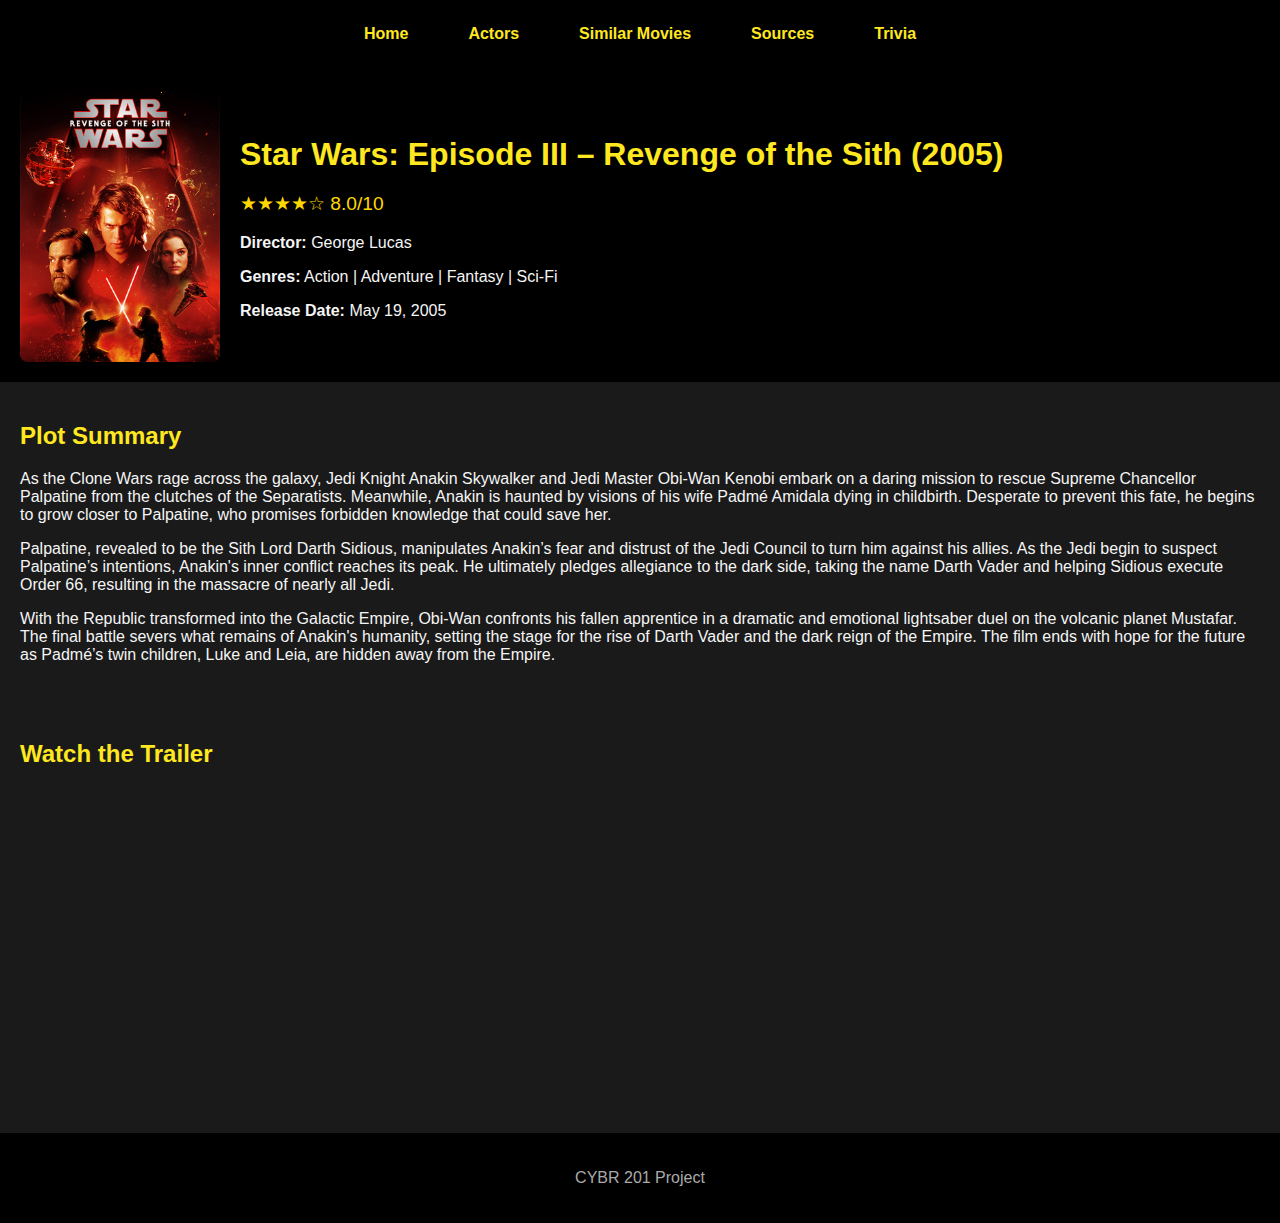
<file: Index.html>
<!DOCTYPE html>
<html lang="en">
<head>
  <meta charset="UTF-8">
  <meta name="viewport" content="width=device-width, initial-scale=1.0">
  <title>Star Wars: Revenge of the Sith</title>
  <link rel="stylesheet" href="style.css">
</head>
<body>

  <nav>
    <a href="index.html">Home</a>
    <a href="actors.html">Actors</a>
    <a href="similar.html">Similar Movies</a>
    <a href="sources.html">Sources</a>
    <a href="trivia.html">Trivia</a>
  </nav>

  <header>
    <img src="poster.jpg" alt="Revenge of the Sith Poster">
    <div>
      <h1>Star Wars: Episode III – Revenge of the Sith (2005)</h1>
      <p class="stars">★★★★☆ 8.0/10</p>
      <p><strong>Director:</strong> George Lucas</p>
      <p><strong>Genres:</strong> Action | Adventure | Fantasy | Sci-Fi</p>
      <p><strong>Release Date:</strong> May 19, 2005</p>
    </div>
  </header>

  <section>
    <h2>Plot Summary</h2>
    <p>As the Clone Wars rage across the galaxy, Jedi Knight Anakin Skywalker and Jedi Master Obi-Wan Kenobi embark on a daring mission to rescue Supreme Chancellor Palpatine from the clutches of the Separatists. Meanwhile, Anakin is haunted by visions of his wife Padmé Amidala dying in childbirth. Desperate to prevent this fate, he begins to grow closer to Palpatine, who promises forbidden knowledge that could save her.</p>

    <p>Palpatine, revealed to be the Sith Lord Darth Sidious, manipulates Anakin’s fear and distrust of the Jedi Council to turn him against his allies. As the Jedi begin to suspect Palpatine’s intentions, Anakin's inner conflict reaches its peak. He ultimately pledges allegiance to the dark side, taking the name Darth Vader and helping Sidious execute Order 66, resulting in the massacre of nearly all Jedi.</p>

    <p>With the Republic transformed into the Galactic Empire, Obi-Wan confronts his fallen apprentice in a dramatic and emotional lightsaber duel on the volcanic planet Mustafar. The final battle severs what remains of Anakin's humanity, setting the stage for the rise of Darth Vader and the dark reign of the Empire. The film ends with hope for the future as Padmé’s twin children, Luke and Leia, are hidden away from the Empire.</p>
  </section>

  <section>
    <h2>Watch the Trailer</h2>
    <div style="display: flex; justify-content: center; padding-top: 10px;">
      <iframe width="560" height="315" src="https://www.youtube.com/embed/5UnjrG_N8hU"
        title="Star Wars: Revenge of the Sith Trailer" frameborder="0"
        allow="accelerometer; autoplay; clipboard-write; encrypted-media; gyroscope; picture-in-picture"
        allowfullscreen></iframe>
    </div>
  </section>

  <footer>
    <p>CYBR 201 Project</p>
  </footer>

</body>
</html>
</file>
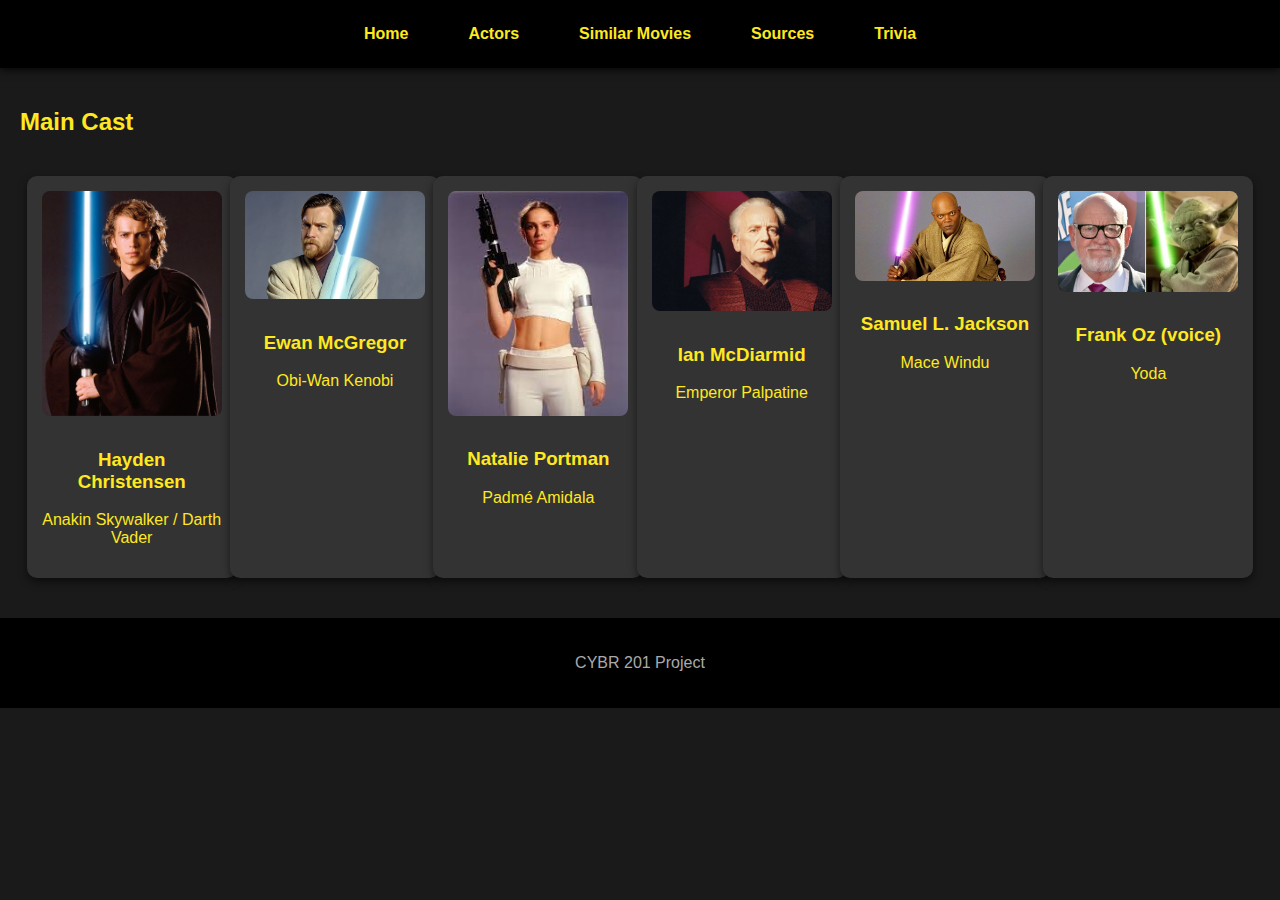
<file: actors.html>
<!DOCTYPE html>
<html lang="en">
<head>
  <meta charset="UTF-8" />
  <meta name="viewport" content="width=device-width, initial-scale=1.0"/>
  <title>Actors - Revenge of the Sith</title>
  <link rel="stylesheet" href="style.css" />
</head>
<body>
  <nav>
    <a href="index.html">Home</a>
    <a href="actors.html">Actors</a>
    <a href="similar.html">Similar Movies</a>
    <a href="sources.html">Sources</a>
    <a href="trivia.html">Trivia</a>
  </nav>

  <section>
    <h2>Main Cast</h2>
    <div class="actor-grid">
      <div class="actor-card">
        <img src="hayden.jpg" alt="Hayden Christensen" />
        <h3>Hayden Christensen</h3>
        <p>Anakin Skywalker / Darth Vader</p>
      </div>
      <div class="actor-card">
        <img src="ewan.jpg" alt="Ewan McGregor" />
        <h3>Ewan McGregor</h3>
        <p>Obi-Wan Kenobi</p>
      </div>
      <div class="actor-card">
        <img src="natalie.jpg" alt="Natalie Portman" />
        <h3>Natalie Portman</h3>
        <p>Padmé Amidala</p>
      </div>
      <div class="actor-card">
        <img src="ian.jpg" alt="Ian McDiarmid" />
        <h3>Ian McDiarmid</h3>
        <p>Emperor Palpatine</p>
      </div>
      <div class="actor-card">
        <img src="samuel.jpg" alt="Samuel L. Jackson" />
        <h3>Samuel L. Jackson</h3>
        <p>Mace Windu</p>
      </div>
      <div class="actor-card">
        <img src="frank.jpg" alt="Frank Oz" />
        <h3>Frank Oz (voice)</h3>
        <p>Yoda</p>
      </div>
    </div>
  </section>

  <footer>
    <p>CYBR 201 Project</p>
  </footer>
</body>
</html>
</file>
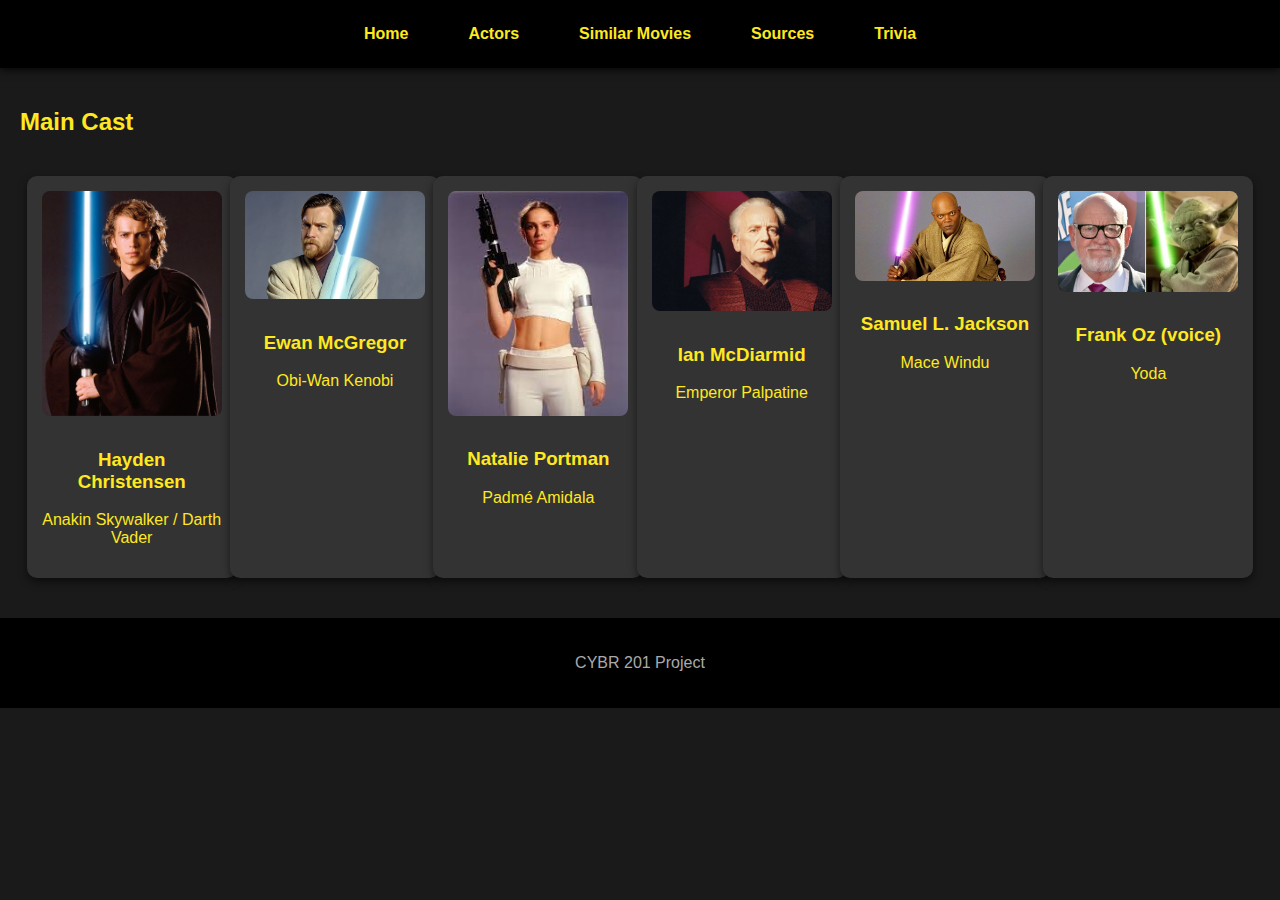
<file: Actors.html>
<!DOCTYPE html>
<html lang="en">
<head>
  <meta charset="UTF-8" />
  <meta name="viewport" content="width=device-width, initial-scale=1.0"/>
  <title>Actors - Revenge of the Sith</title>
  <link rel="stylesheet" href="style.css" />
</head>
<body>
  <nav>
    <a href="FinalProject.html">Home</a>
    <a href="actors.html">Actors</a>
    <a href="similar.html">Similar Movies</a>
    <a href="sources.html">Sources</a>
    <a href="trivia.html">Trivia</a>
  </nav>

  <section>
    <h2>Main Cast</h2>
    <div class="actor-grid">
      <div class="actor-card">
        <img src="hayden.jpg" alt="Hayden Christensen" />
        <h3>Hayden Christensen</h3>
        <p>Anakin Skywalker / Darth Vader</p>
      </div>
      <div class="actor-card">
        <img src="ewan.jpg" alt="Ewan McGregor" />
        <h3>Ewan McGregor</h3>
        <p>Obi-Wan Kenobi</p>
      </div>
      <div class="actor-card">
        <img src="natalie.jpg" alt="Natalie Portman" />
        <h3>Natalie Portman</h3>
        <p>Padmé Amidala</p>
      </div>
      <div class="actor-card">
        <img src="ian.jpg" alt="Ian McDiarmid" />
        <h3>Ian McDiarmid</h3>
        <p>Emperor Palpatine</p>
      </div>
      <div class="actor-card">
        <img src="samuel.jpg" alt="Samuel L. Jackson" />
        <h3>Samuel L. Jackson</h3>
        <p>Mace Windu</p>
      </div>
      <div class="actor-card">
        <img src="frank.jpg" alt="Frank Oz" />
        <h3>Frank Oz (voice)</h3>
        <p>Yoda</p>
      </div>
    </div>
  </section>

  <footer>
    <p>CYBR 201 Project</p>
  </footer>
</body>
</html>
</file>
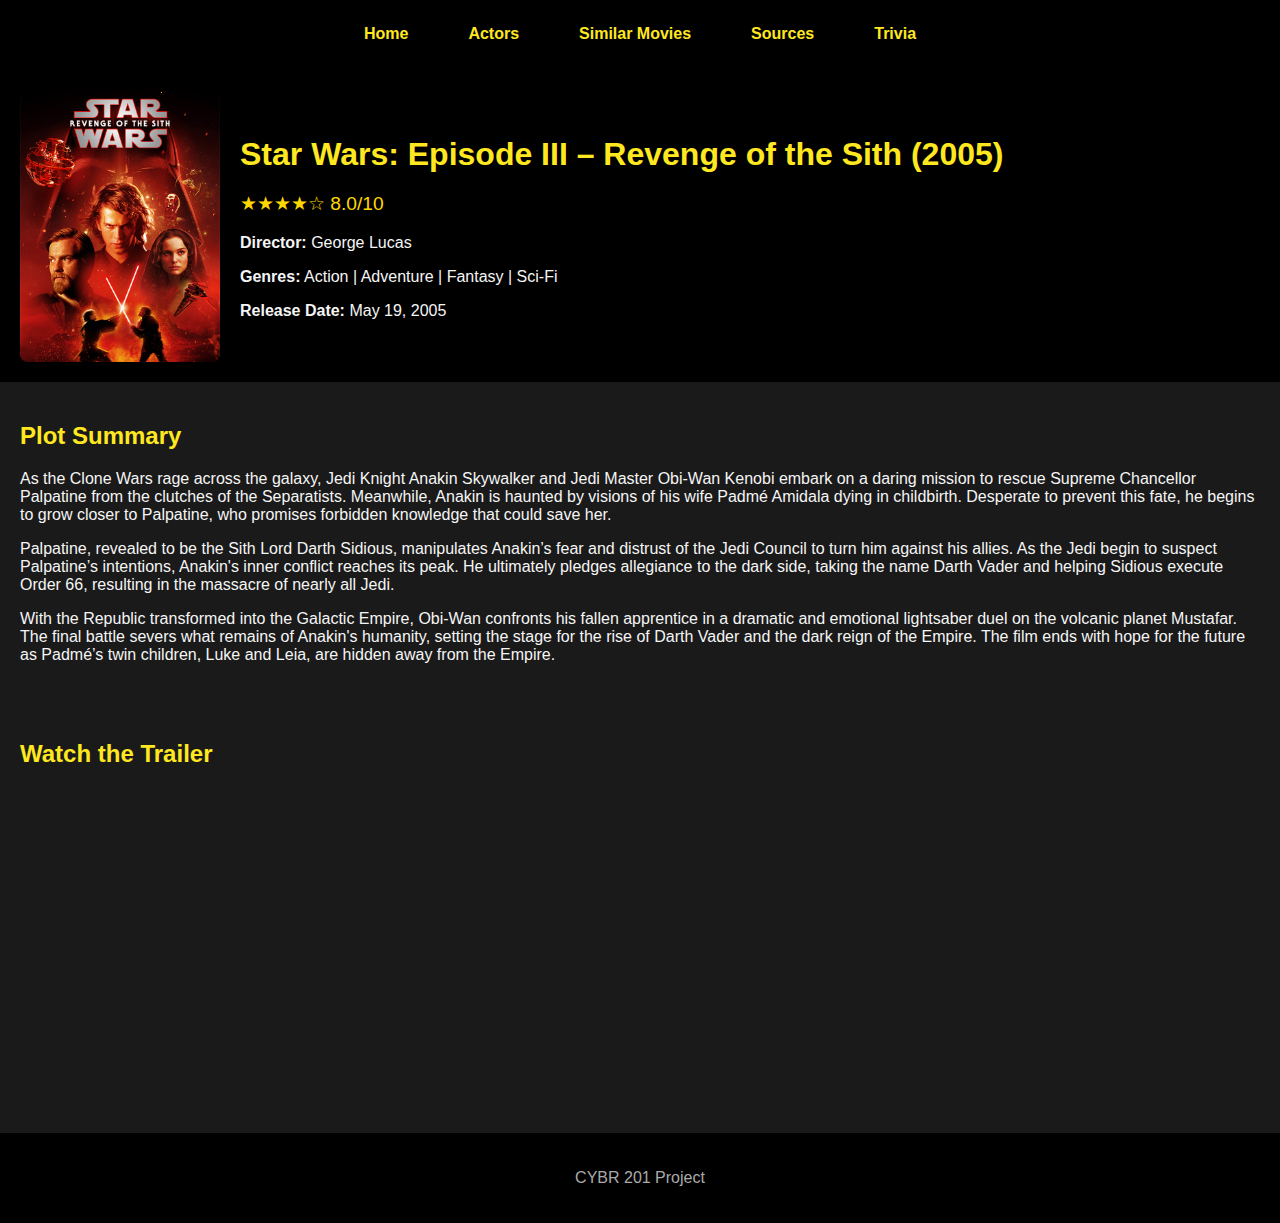
<file: FinalProject.html>
<!DOCTYPE html>
<html lang="en">
<head>
  <meta charset="UTF-8">
  <meta name="viewport" content="width=device-width, initial-scale=1.0">
  <title>Star Wars: Revenge of the Sith</title>
  <link rel="stylesheet" href="style.css">
</head>
<body>

  <nav>
    <a href="index.html">Home</a>
    <a href="actors.html">Actors</a>
    <a href="similar.html">Similar Movies</a>
    <a href="sources.html">Sources</a>
    <a href="trivia.html">Trivia</a>
  </nav>

  <header>
    <img src="poster.jpg" alt="Revenge of the Sith Poster">
    <div>
      <h1>Star Wars: Episode III – Revenge of the Sith (2005)</h1>
      <p class="stars">★★★★☆ 8.0/10</p>
      <p><strong>Director:</strong> George Lucas</p>
      <p><strong>Genres:</strong> Action | Adventure | Fantasy | Sci-Fi</p>
      <p><strong>Release Date:</strong> May 19, 2005</p>
    </div>
  </header>

  <section>
    <h2>Plot Summary</h2>
    <p>As the Clone Wars rage across the galaxy, Jedi Knight Anakin Skywalker and Jedi Master Obi-Wan Kenobi embark on a daring mission to rescue Supreme Chancellor Palpatine from the clutches of the Separatists. Meanwhile, Anakin is haunted by visions of his wife Padmé Amidala dying in childbirth. Desperate to prevent this fate, he begins to grow closer to Palpatine, who promises forbidden knowledge that could save her.</p>

    <p>Palpatine, revealed to be the Sith Lord Darth Sidious, manipulates Anakin’s fear and distrust of the Jedi Council to turn him against his allies. As the Jedi begin to suspect Palpatine’s intentions, Anakin's inner conflict reaches its peak. He ultimately pledges allegiance to the dark side, taking the name Darth Vader and helping Sidious execute Order 66, resulting in the massacre of nearly all Jedi.</p>

    <p>With the Republic transformed into the Galactic Empire, Obi-Wan confronts his fallen apprentice in a dramatic and emotional lightsaber duel on the volcanic planet Mustafar. The final battle severs what remains of Anakin's humanity, setting the stage for the rise of Darth Vader and the dark reign of the Empire. The film ends with hope for the future as Padmé’s twin children, Luke and Leia, are hidden away from the Empire.</p>
  </section>

  <section>
    <h2>Watch the Trailer</h2>
    <div style="display: flex; justify-content: center; padding-top: 10px;">
      <iframe width="560" height="315" src="https://www.youtube.com/embed/5UnjrG_N8hU"
        title="Star Wars: Revenge of the Sith Trailer" frameborder="0"
        allow="accelerometer; autoplay; clipboard-write; encrypted-media; gyroscope; picture-in-picture"
        allowfullscreen></iframe>
    </div>
  </section>

  <footer>
    <p>CYBR 201 Project</p>
  </footer>

</body>
</html>
</file>
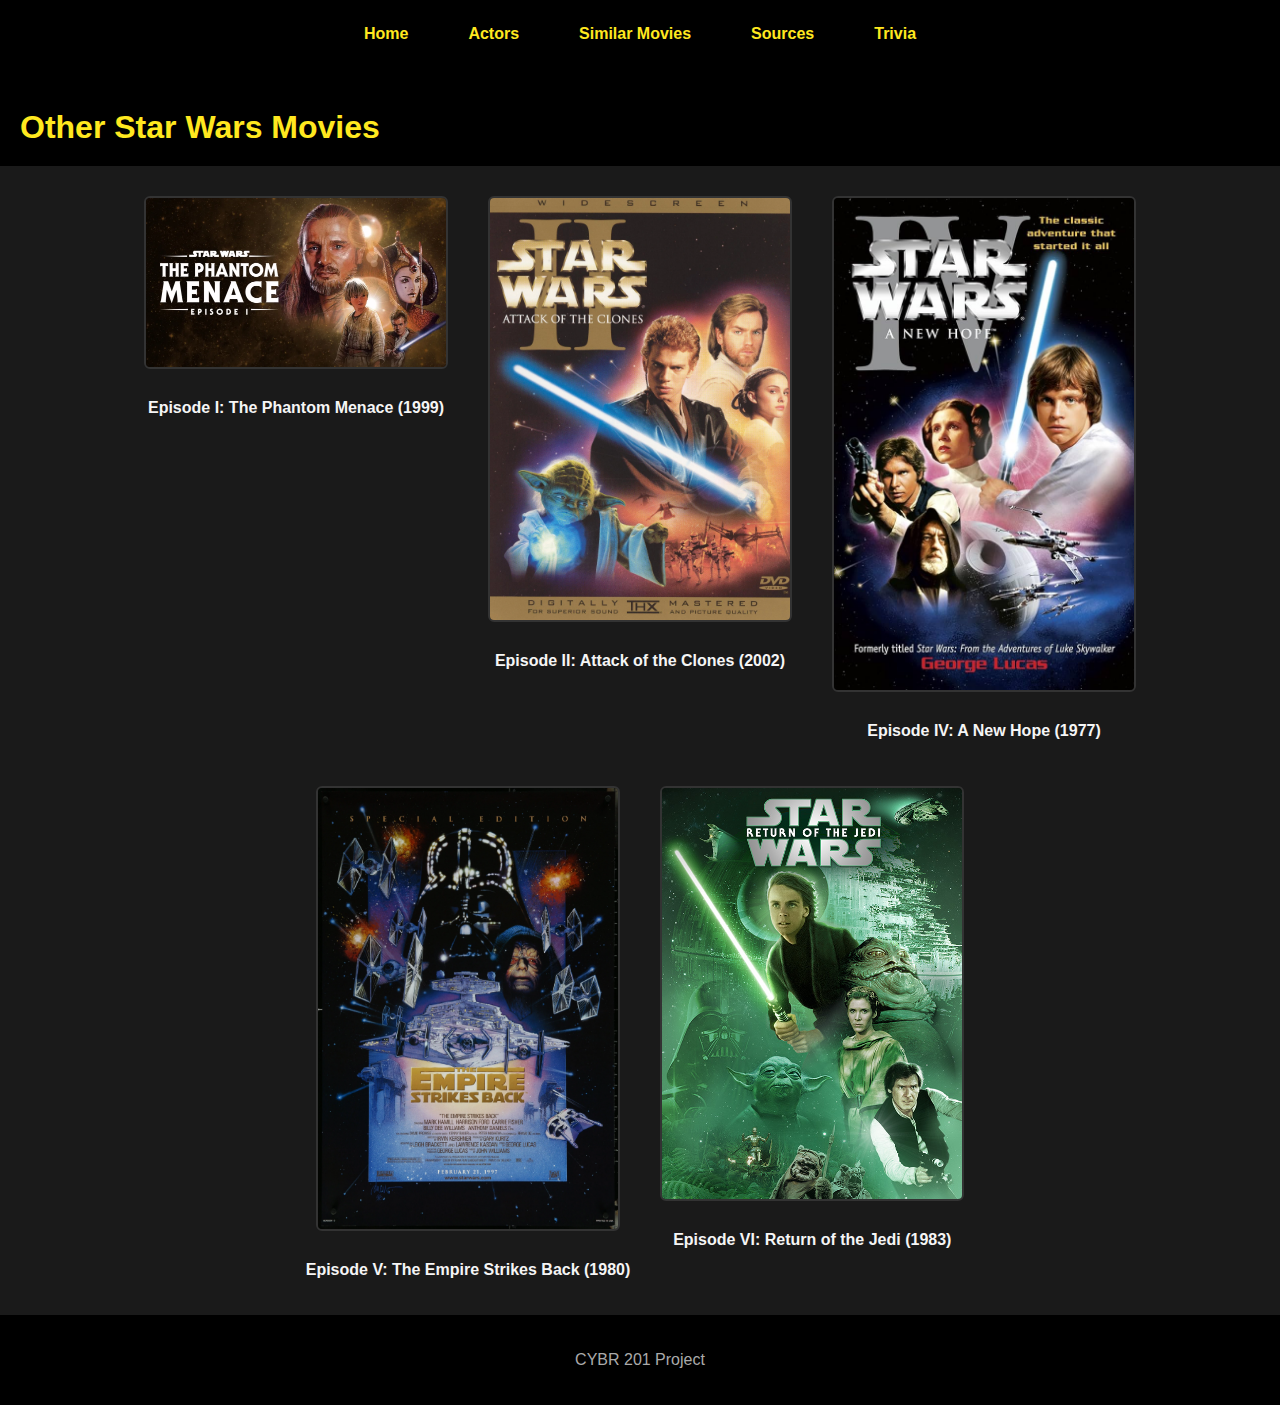
<file: Similar.html>
<!DOCTYPE html>
<html lang="en">
<head>
  <meta charset="UTF-8">
  <meta name="viewport" content="width=device-width, initial-scale=1.0">
  <title>Similar Movies - Revenge of the Sith</title>
  <link rel="stylesheet" href="style.css">
</head>
<body>

  <nav>
    <a href="Index.html">Home</a>
    <a href="actors.html">Actors</a>
    <a href="similar.html">Similar Movies</a>
    <a href="sources.html">Sources</a>
    <a href="trivia.html">Trivia</a>
  </nav>

  <header>
    <h1>Other Star Wars Movies</h1>
  </header>

  <section>
    <div style="display: flex; flex-wrap: wrap; gap: 20px; justify-content: center;">
      <div>
        <img src="phantom.jpg" alt="The Phantom Menace" class="gallery">
        <p style="text-align: center;"><strong>Episode I: The Phantom Menace (1999)</strong></p>
      </div>
      <div>
        <img src="attack.jpg" alt="Attack of the Clones" class="gallery">
        <p style="text-align: center;"><strong>Episode II: Attack of the Clones (2002)</strong></p>
      </div>
      <div>
        <img src="newhope.jpg" alt="A New Hope" class="gallery">
        <p style="text-align: center;"><strong>Episode IV: A New Hope (1977)</strong></p>
      </div>
      <div>
        <img src="empire.jpg" alt="The Empire Strikes Back" class="gallery">
        <p style="text-align: center;"><strong>Episode V: The Empire Strikes Back (1980)</strong></p>
      </div>
      <div>
        <img src="jedi.jpg" alt="Return of the Jedi" class="gallery">
        <p style="text-align: center;"><strong>Episode VI: Return of the Jedi (1983)</strong></p>
      </div>
    </div>
  </section>

  <footer>
    <p>CYBR 201 Project</p>
  </footer>

</body>
</html>
</file>
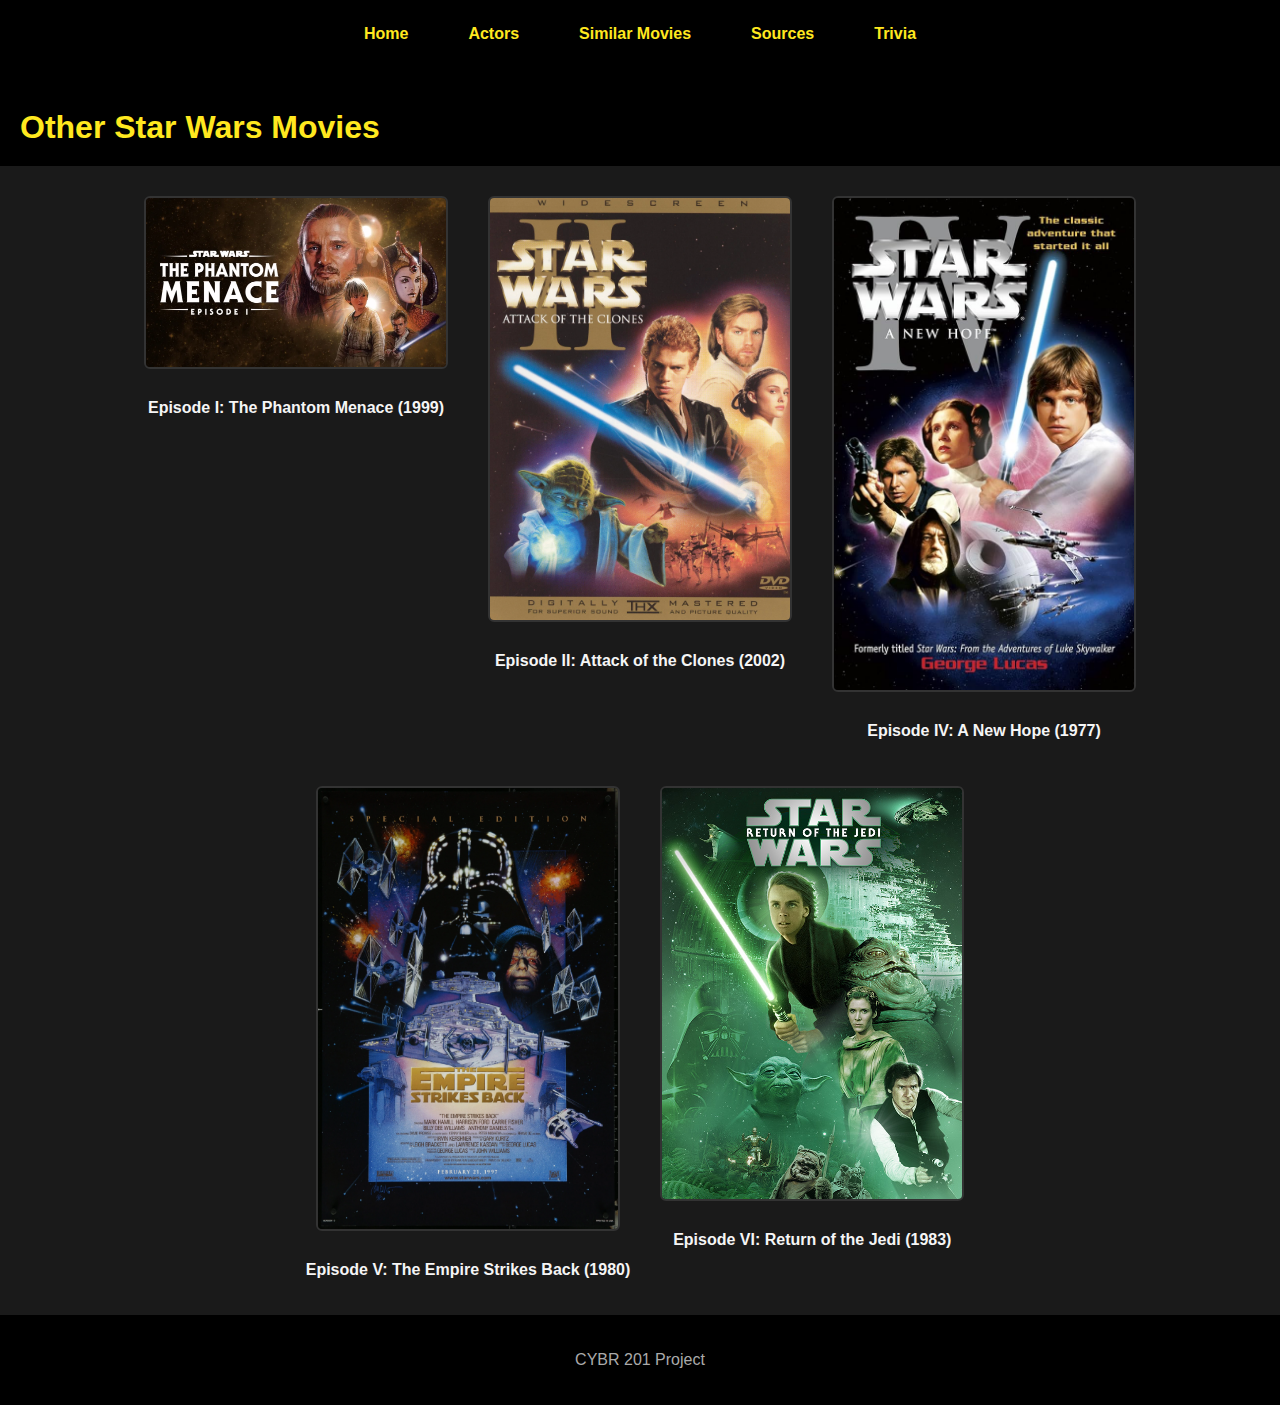
<file: similar.html>
<!DOCTYPE html>
<html lang="en">
<head>
  <meta charset="UTF-8">
  <meta name="viewport" content="width=device-width, initial-scale=1.0">
  <title>Similar Movies - Revenge of the Sith</title>
  <link rel="stylesheet" href="style.css">
</head>
<body>

  <nav>
    <a href="index.html">Home</a>
    <a href="actors.html">Actors</a>
    <a href="similar.html">Similar Movies</a>
    <a href="sources.html">Sources</a>
    <a href="trivia.html">Trivia</a>
  </nav>

  <header>
    <h1>Other Star Wars Movies</h1>
  </header>

  <section>
    <div style="display: flex; flex-wrap: wrap; gap: 20px; justify-content: center;">
      <div>
        <img src="phantom.jpg" alt="The Phantom Menace" class="gallery">
        <p style="text-align: center;"><strong>Episode I: The Phantom Menace (1999)</strong></p>
      </div>
      <div>
        <img src="attack.jpg" alt="Attack of the Clones" class="gallery">
        <p style="text-align: center;"><strong>Episode II: Attack of the Clones (2002)</strong></p>
      </div>
      <div>
        <img src="newhope.jpg" alt="A New Hope" class="gallery">
        <p style="text-align: center;"><strong>Episode IV: A New Hope (1977)</strong></p>
      </div>
      <div>
        <img src="empire.jpg" alt="The Empire Strikes Back" class="gallery">
        <p style="text-align: center;"><strong>Episode V: The Empire Strikes Back (1980)</strong></p>
      </div>
      <div>
        <img src="jedi.jpg" alt="Return of the Jedi" class="gallery">
        <p style="text-align: center;"><strong>Episode VI: Return of the Jedi (1983)</strong></p>
      </div>
    </div>
  </section>

  <footer>
    <p>CYBR 201 Project</p>
  </footer>

</body>
</html>
</file>
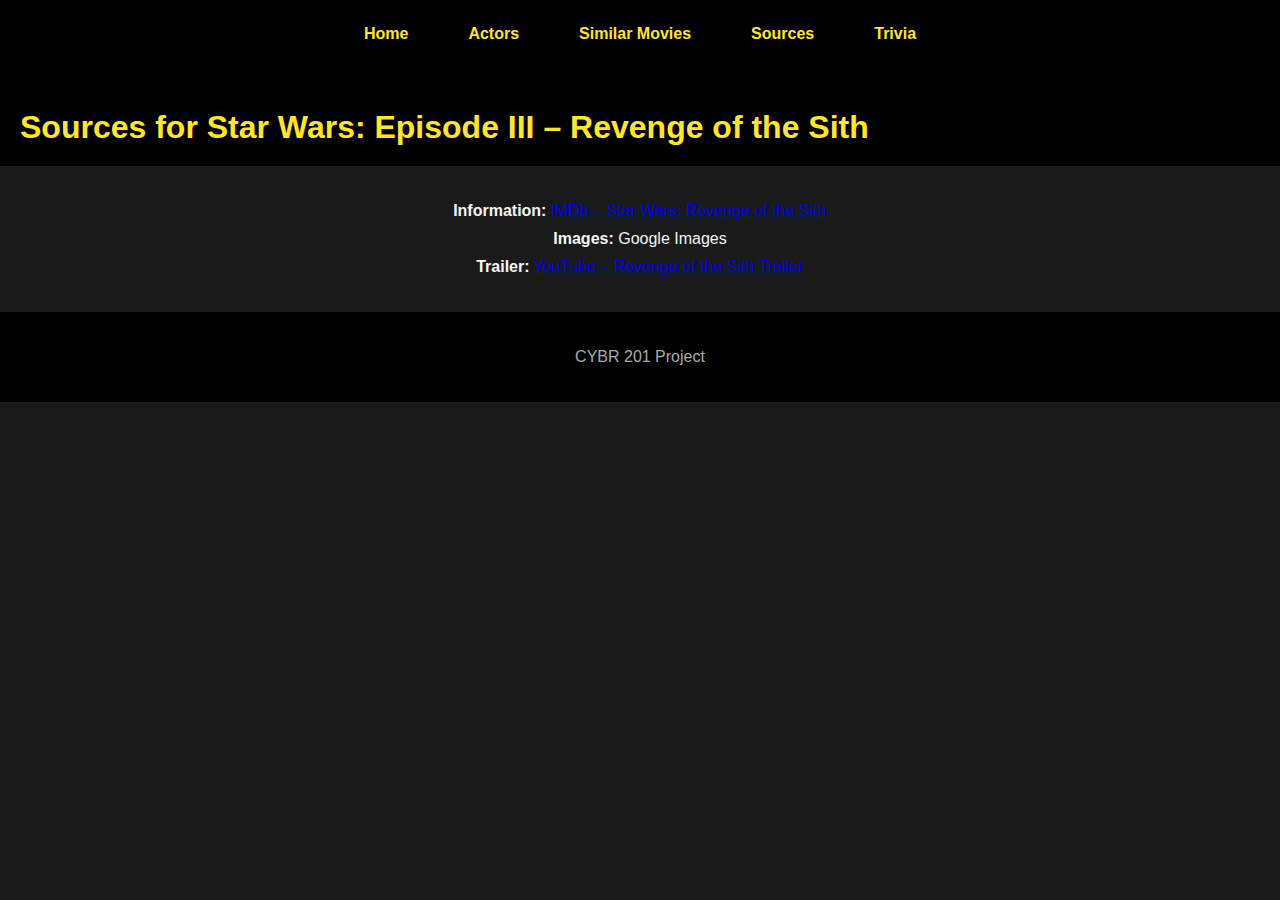
<file: sources.html>
<!DOCTYPE html>
<html lang="en">
<head>
  <meta charset="UTF-8">
  <meta name="viewport" content="width=device-width, initial-scale=1.0">
  <title>Sources - Revenge of the Sith</title>
  <link rel="stylesheet" href="style.css">
</head>
<body>

  <nav>
    <a href="index.html">Home</a>
    <a href="actors.html">Actors</a>
    <a href="similar.html">Similar Movies</a>
    <a href="sources.html">Sources</a>
    <a href="trivia.html">Trivia</a>
  </nav>

  <header>
    <h1>Sources for Star Wars: Episode III – Revenge of the Sith</h1>
  </header>

  <section>
    <ul style="list-style: none; padding: 0; text-align: center;">
      <li>
        <strong>Information:</strong>
        <a href="https://www.imdb.com/title/tt0121766/" target="_blank" rel="noopener noreferrer">
          IMDb – Star Wars: Revenge of the Sith
        </a>
      </li>
      <li>
        <strong>Images:</strong> Google Images
      </li>
      <li>
        <strong>Trailer:</strong>
        <a href="https://www.youtube.com/watch?v=5UnjrG_N8hU" target="_blank" rel="noopener noreferrer">
          YouTube – Revenge of the Sith Trailer
        </a>
      </li>
    </ul>
  </section>

  <footer>
    <p>CYBR 201 Project</p>
  </footer>

</body>
</html>
</file>
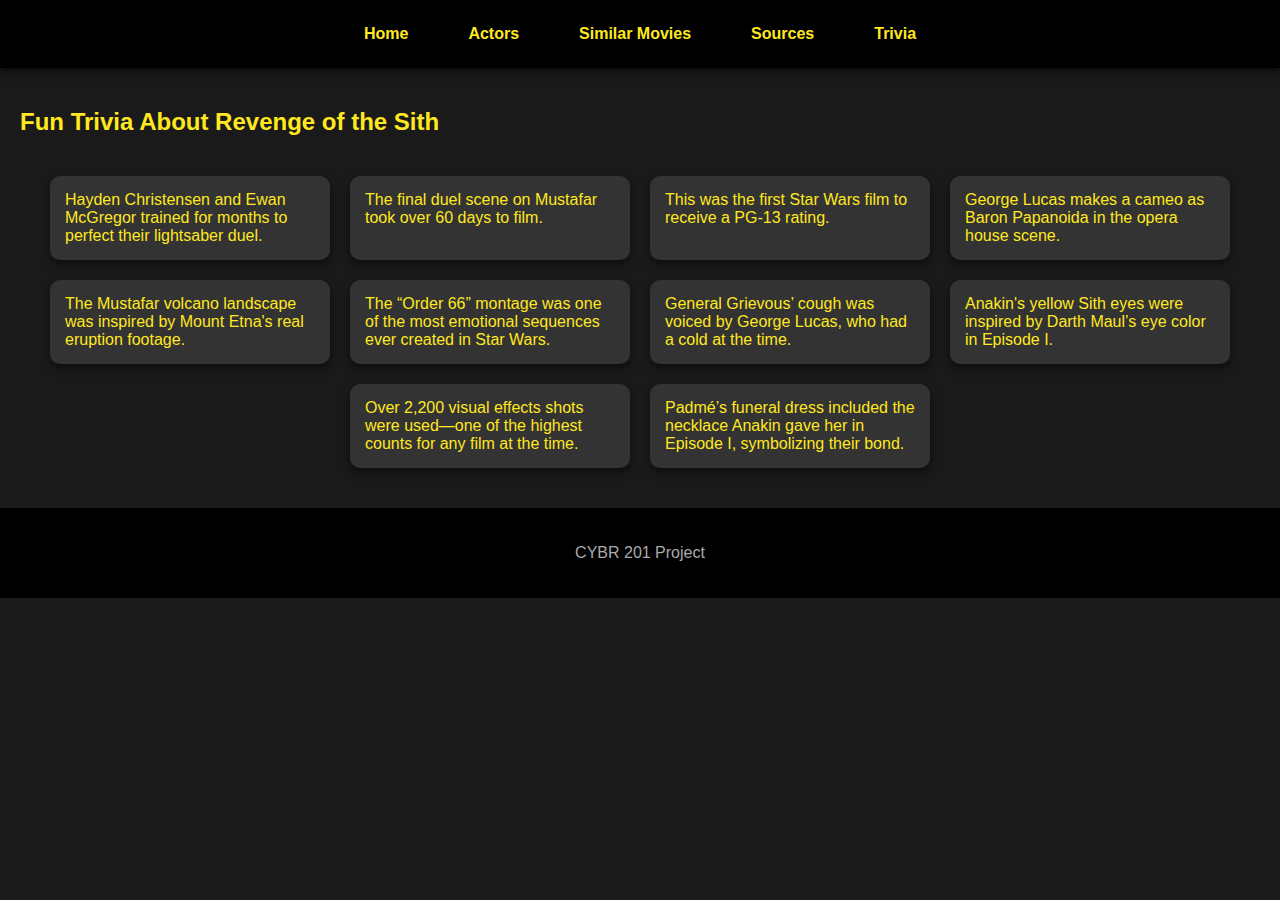
<file: trivia.html>
<!DOCTYPE html>
<html lang="en">
<head>
  <meta charset="UTF-8" />
  <meta name="viewport" content="width=device-width, initial-scale=1.0" />
  <title>Trivia - Revenge of the Sith</title>
  <link rel="stylesheet" href="style.css" />
</head>
<body>
  <nav>
    <a href="index.html">Home</a>
    <a href="actors.html">Actors</a>
    <a href="similar.html">Similar Movies</a>
    <a href="sources.html">Sources</a>
    <a href="trivia.html">Trivia</a>
  </nav>

  <section>
    <h2>Fun Trivia About Revenge of the Sith</h2>
    <div class="trivia-grid">
      <div class="trivia-card">Hayden Christensen and Ewan McGregor trained for months to perfect their lightsaber duel.</div>
      <div class="trivia-card">The final duel scene on Mustafar took over 60 days to film.</div>
      <div class="trivia-card">This was the first Star Wars film to receive a PG-13 rating.</div>
      <div class="trivia-card">George Lucas makes a cameo as Baron Papanoida in the opera house scene.</div>
      <div class="trivia-card">The Mustafar volcano landscape was inspired by Mount Etna's real eruption footage.</div>
      <div class="trivia-card">The “Order 66” montage was one of the most emotional sequences ever created in Star Wars.</div>
      <div class="trivia-card">General Grievous’ cough was voiced by George Lucas, who had a cold at the time.</div>
      <div class="trivia-card">Anakin's yellow Sith eyes were inspired by Darth Maul’s eye color in Episode I.</div>
      <div class="trivia-card">Over 2,200 visual effects shots were used—one of the highest counts for any film at the time.</div>
      <div class="trivia-card">Padmé’s funeral dress included the necklace Anakin gave her in Episode I, symbolizing their bond.</div>
    </div>
  </section>

  <footer>
    <p>CYBR 201 Project</p>
  </footer>
</body>
</html>
</file>
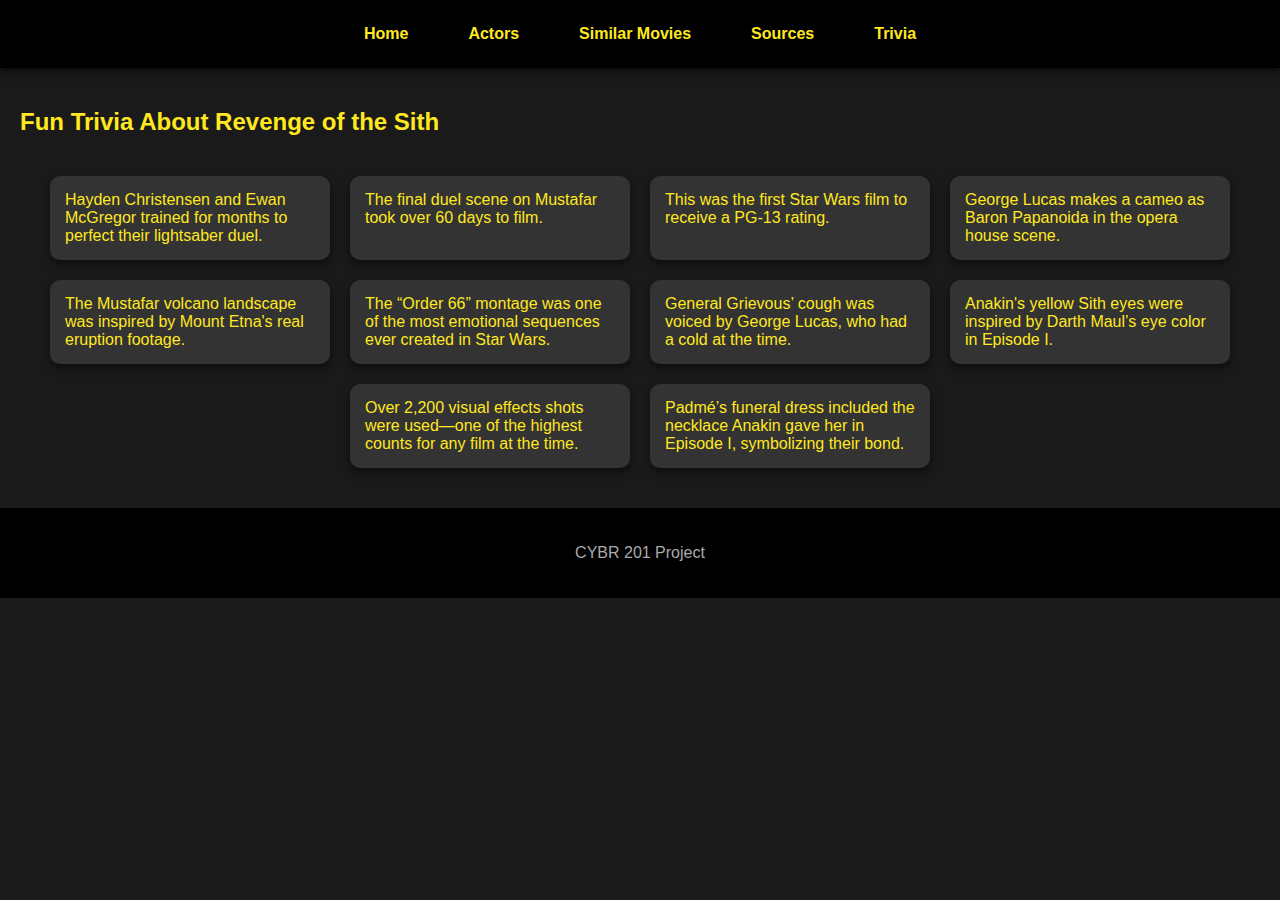
<file: Trivia.html>
<!DOCTYPE html>
<html lang="en">
<head>
  <meta charset="UTF-8" />
  <meta name="viewport" content="width=device-width, initial-scale=1.0" />
  <title>Trivia - Revenge of the Sith</title>
  <link rel="stylesheet" href="style.css" />
</head>
<body>
  <nav>
    <a href="FinalProject.html">Home</a>
    <a href="actors.html">Actors</a>
    <a href="similar.html">Similar Movies</a>
    <a href="sources.html">Sources</a>
    <a href="trivia.html">Trivia</a>
  </nav>

  <section>
    <h2>Fun Trivia About Revenge of the Sith</h2>
    <div class="trivia-grid">
      <div class="trivia-card">Hayden Christensen and Ewan McGregor trained for months to perfect their lightsaber duel.</div>
      <div class="trivia-card">The final duel scene on Mustafar took over 60 days to film.</div>
      <div class="trivia-card">This was the first Star Wars film to receive a PG-13 rating.</div>
      <div class="trivia-card">George Lucas makes a cameo as Baron Papanoida in the opera house scene.</div>
      <div class="trivia-card">The Mustafar volcano landscape was inspired by Mount Etna's real eruption footage.</div>
      <div class="trivia-card">The “Order 66” montage was one of the most emotional sequences ever created in Star Wars.</div>
      <div class="trivia-card">General Grievous’ cough was voiced by George Lucas, who had a cold at the time.</div>
      <div class="trivia-card">Anakin's yellow Sith eyes were inspired by Darth Maul’s eye color in Episode I.</div>
      <div class="trivia-card">Over 2,200 visual effects shots were used—one of the highest counts for any film at the time.</div>
      <div class="trivia-card">Padmé’s funeral dress included the necklace Anakin gave her in Episode I, symbolizing their bond.</div>
    </div>
  </section>

  <footer>
    <p>CYBR 201 Project</p>
  </footer>
</body>
</html>
</file>
<file: style.css>
/* General Page Styles */
body {
  font-family: Arial, sans-serif;
  background-color: #1a1a1a;
  color: #f5f5f5;
  margin: 0;
  padding: 0;
}

nav {
  background-color: #000;
  display: flex;
  justify-content: center;
  gap: 20px;
  padding: 15px 0;
  box-shadow: 0 2px 8px rgba(0, 0, 0, 0.8);
}

nav a {
  color: #ffe81f;
  text-decoration: none;
  font-weight: bold;
  padding: 10px 20px;
  border-radius: 5px;
  transition: background-color 0.3s, color 0.3s;
}

nav a:hover {
  background-color: #ffe81f;
  color: #000;
}

header, section, footer {
  padding: 20px;
}

header {
  background-color: #000;
  display: flex;
  flex-wrap: wrap;
  align-items: center;
}

header img {
  max-width: 200px;
  border-radius: 8px;
  margin-right: 20px;
}

header h1 {
  color: #ffe81f;
  margin-bottom: 0;
}

.stars {
  color: gold;
  font-size: 1.2em;
}

h2 {
  color: #ffe81f;
}

ul {
  list-style: none;
  padding: 0;
}

li {
  margin-bottom: 10px;
}

img.gallery {
  width: 300px;
  margin: 10px;
  border: 2px solid #333;
  border-radius: 6px;
}

footer {
  text-align: center;
  padding: 20px;
  background-color: #000;
  color: #aaa;
}

/* Similar Movies Section */
ul.similar-movies-list {
  list-style: none;
  padding: 0;
  display: grid;
  grid-template-columns: repeat(auto-fill, minmax(200px, 1fr));
  gap: 20px;
}

li.similar-movie-item {
  text-align: center;
  background-color: #333;
  border-radius: 10px;
  padding: 10px;
  transition: transform 0.3s ease-in-out;
}

li.similar-movie-item:hover {
  transform: scale(1.05);
}

li.similar-movie-item img {
  max-width: 100%;
  height: auto;
  border-radius: 8px;
  margin-bottom: 10px;
}

li.similar-movie-item a {
  color: #ffe81f;
  text-decoration: none;
  font-weight: bold;
  transition: color 0.3s ease-in-out;
}

li.similar-movie-item a:hover {
  color: #fff;
}

/* Trivia Page Layout */
.trivia-grid {
  display: flex;
  flex-wrap: wrap;
  gap: 20px;
  justify-content: center;
  padding: 20px;
}

.trivia-card {
  background-color: #333;
  color: #ffe81f;
  border-radius: 10px;
  padding: 15px;
  width: 250px;
  box-shadow: 0 4px 8px rgba(0, 0, 0, 0.5);
  transition: transform 0.3s;
}

.trivia-card:hover {
  transform: scale(1.05);
}

/* Actors Page Layout */
.actor-grid {
  display: grid;
  grid-template-columns: repeat(auto-fill, minmax(180px, 1fr));
  gap: 20px;
  justify-items: center;
  padding: 20px;
}

.actor-card {
  background-color: #333;
  border-radius: 10px;
  color: #ffe81f;
  text-align: center;
  padding: 15px;
  width: 180px;
  box-shadow: 0 4px 8px rgba(0, 0, 0, 0.5);
  transition: transform 0.3s;
}

.actor-card:hover {
  transform: scale(1.05);
}

.actor-card img {
  width: 100%;
  height: auto;
  border-radius: 8px;
  margin-bottom: 10px;
}
</file>
